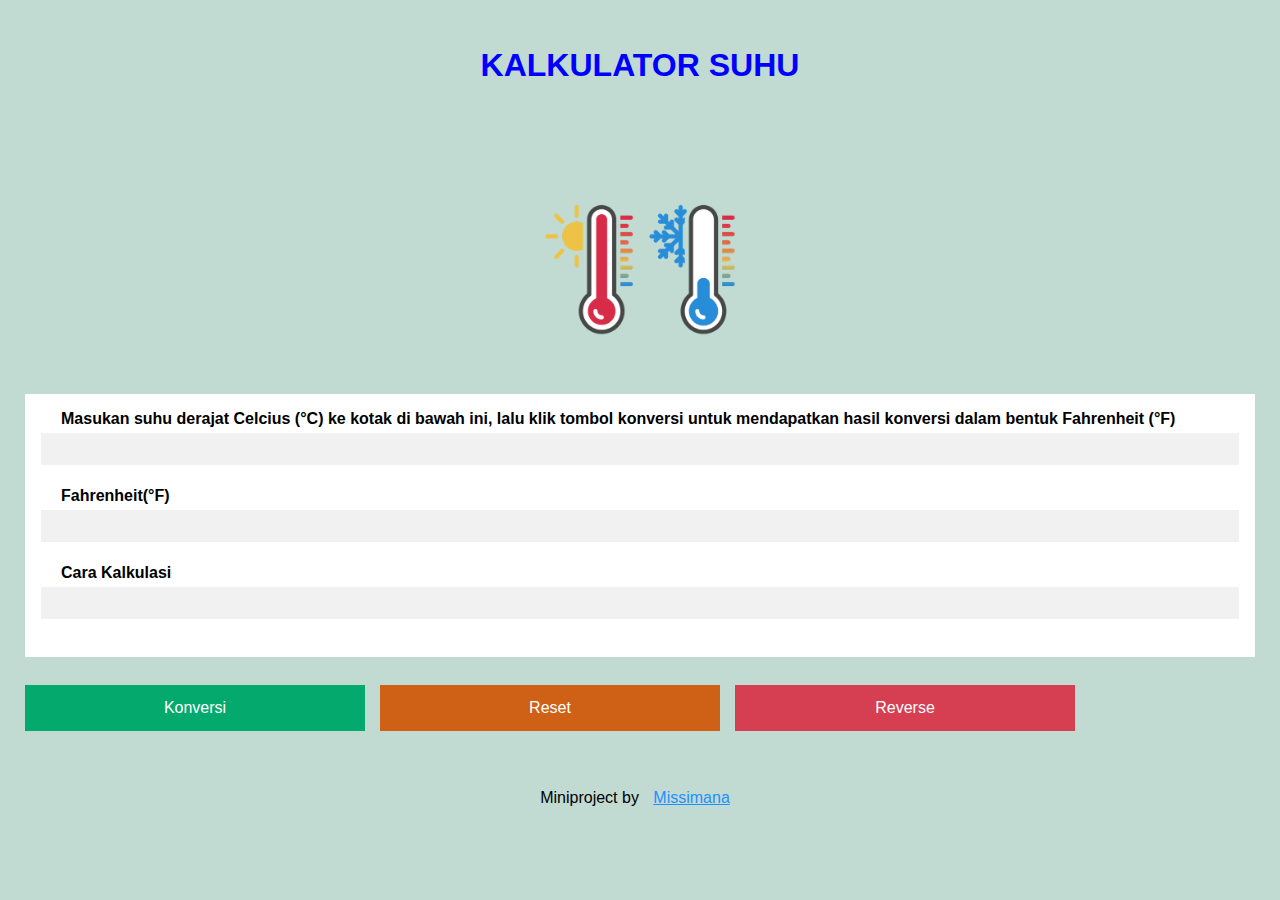
<file: index.html>
<!DOCTYPE html>
<html lang="en">

<head>
    <meta charset="UTF-8">
    <meta name="viewport" content="width=device-width, initial-scale=1.0">
    <title>Kalkulator Suhu by Missimana</title>
    <link rel="stylesheet" href="css/style.css">
</head>

<body>

    <!-- percobaan callkulator -->
    <!-- <div class="calculator-container">
        <h1>kalkulator </h1>
        <input type="text" id="display" disabled>
        <div class="buttons"></div>
        <button onclick="clearDisplay()">C</button>
        <button onclick="append('/')"></button>

    </div> -->
    <!-- percobaan -->



    <!-- tampilan form kalkulator -->
    <div id="header">
        <h1> <b>KALKULATOR SUHU </b></h1>
        <form action="/action_page.php" id="form1">


    </div>
    <form class="modal-content animate" action="/action_page.php" method="post">
        <div class="imgcontainer">

            <img src="assets/thermometer.png" alt="suhu" class="suhu">
        </div>

        <!-- inputan suhu -->

        <div class="container">
            <label for="suhu"><b>Masukan suhu derajat Celcius (°C) ke kotak di bawah ini, lalu klik tombol konversi untuk mendapatkan hasil konversi dalam bentuk Fahrenheit (°F)</b></label>
            <input type="text" placeholder="" name="suhu" required>

            <label for="fahrenheit"><b>Fahrenheit(°F)</b></label>
            <input type="text" placeholder="" name="" required>

            <label for="kalkulasi"><b>Cara Kalkulasi</b></label>
            <input type="text" placeholder="" name="" required>
        </div>
    </form>


    <!-- tombol-tombol -->
    <div id="button" align="center">
        <button type="button" class="btn" id="button1">Konversi</button>
        <button type="button" class="btn" id="button2">Reset</button>
        <button type="button" class="btn" id="button3">Reverse</button>
    </div>




    <!--konversi  -->

    <!-- <div id="formula">
                <p id="title">Rumus</p>
                <p id="howto">(0°C × 9/5) + 32 = 32.00°F</p>
            </div>
            <div id="error style="display: flex; justify-content: center; margin-top: 15px;"></div> -->
    </form>

    <div id="credit" align="center">
        Miniproject by <a href="https://github.com/revou-fundamental-course/19-may-25-missimana.git" target="_blank" rel="noopener noreferrer">Missimana</a>
    </div>

    <!-- javascript -->
    <script src="js/script.js"></script>
</body>

</html>
</file>
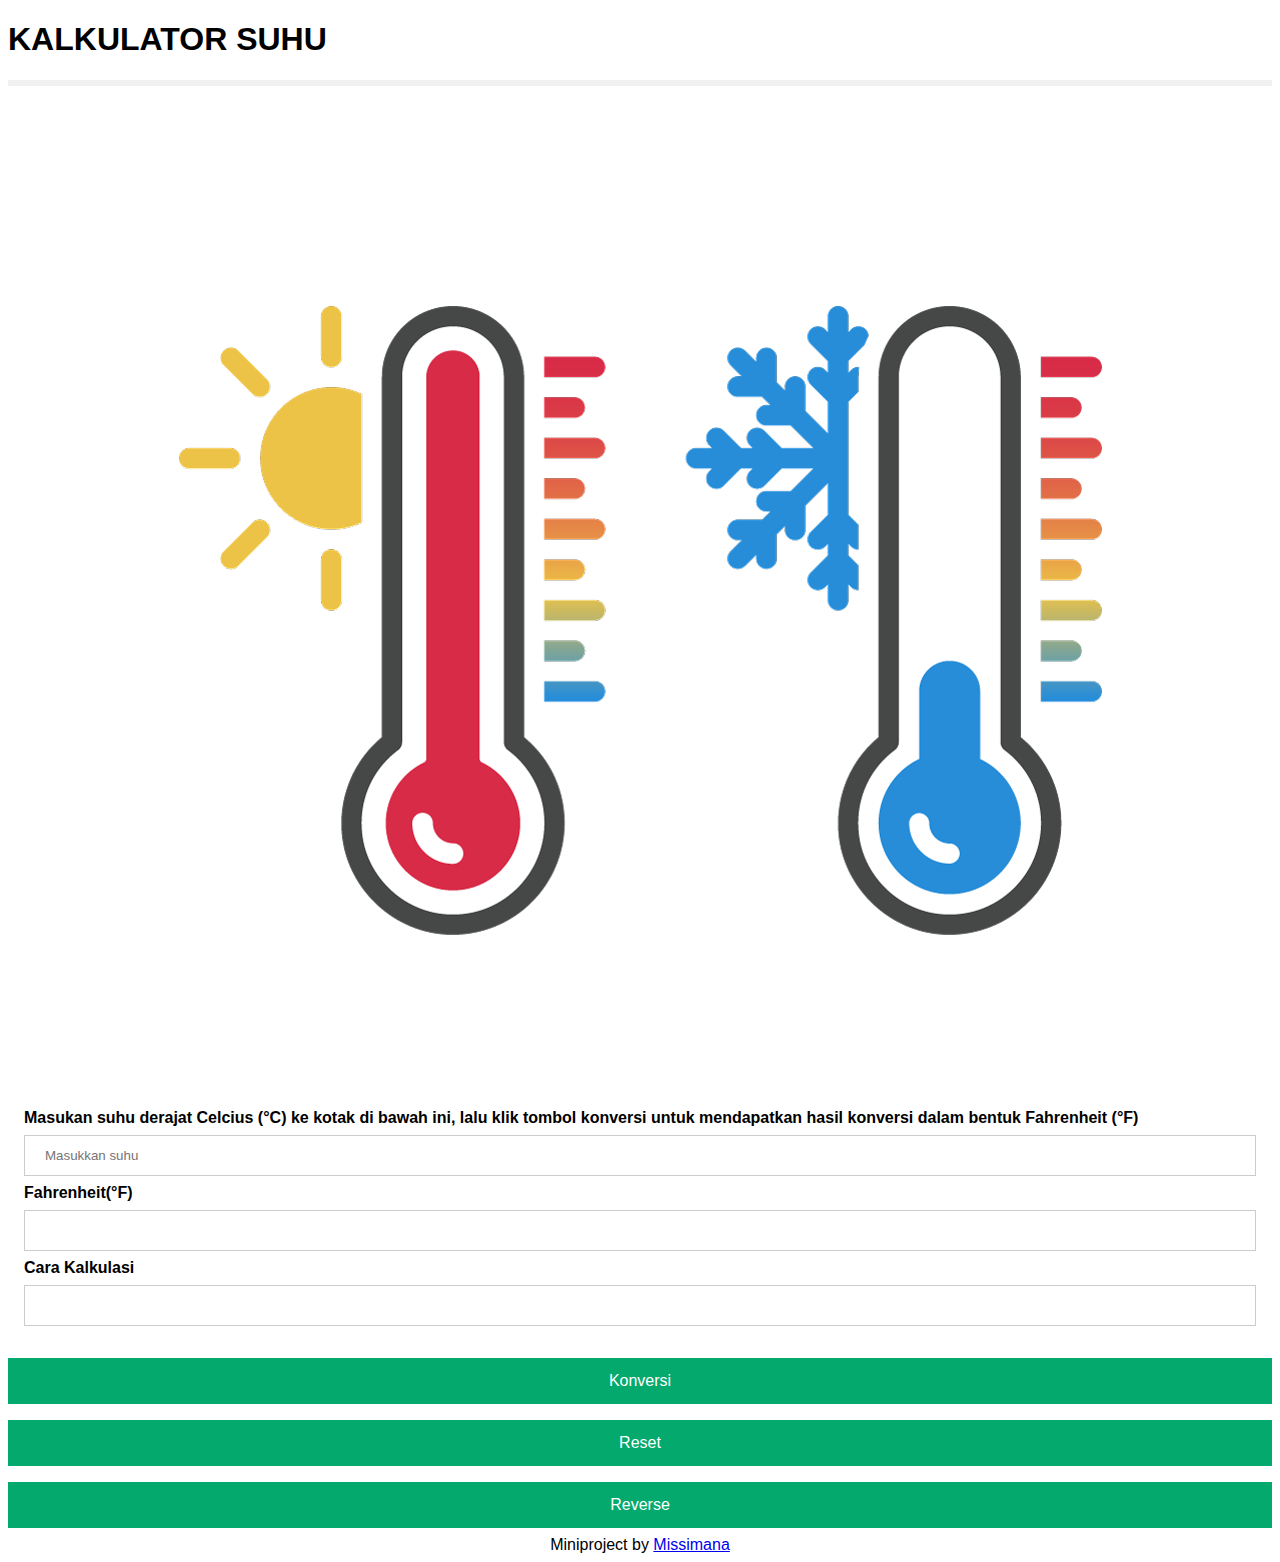
<file: index11.html>
<!DOCTYPE html>
<html lang="en">

<head>
    <meta charset="UTF-8">
    <meta name="viewport" content="width=device-width, initial-scale=1.0">
    <title>Kalkulator Suhu by Missimana</title>
    <link rel="stylesheet" href="css/style2.css">
</head>

<body>

    <!-- percobaan callkulator -->
    <!-- <div class="calculator-container">
        <h1>kalkulator </h1>
        <input type="text" id="display" disabled>
        <div class="buttons"></div>
        <button onclick="clearDisplay()">C</button>
        <button onclick="append('/')"></button>

    </div> -->
    <!-- percobaan2 -->



    <!-- tampilan form kalkulator -->
    <div id="header">
        <h1> <b>KALKULATOR SUHU </b></h1>
        <form action="/action_page.php" id="form1">


    </div>
    <form class="modal-content animate" action="/action_page.php" method="post">
        <div class="imgcontainer">

            <img src="assets/thermometer.png" alt="suhu" class="suhu">
        </div>

        <!-- inputan suhu -->

        <div class="container">
            <label for="suhu"><b>Masukan suhu derajat Celcius (°C) ke kotak di bawah ini, lalu klik tombol konversi untuk mendapatkan hasil konversi dalam bentuk Fahrenheit (°F)</b></label>
            <input type="text" placeholder="Masukkan suhu" name="suhu" required>

            <label for="fahrenheit"><b>Fahrenheit(°F)</b></label>
            <input type="text" placeholder="" name="" required>

            <label for="kalkulasi"><b>Cara Kalkulasi</b></label>
            <input type="text" placeholder="" name="" required>
        </div>
    </form>


    <!-- tombol-tombol -->
    <div id="button" align="center">
        <button type="button" class="btn" id="button1">Konversi</button>
        <button type="button" class="btn" id="button2">Reset</button>
        <button type="button" class="btn" id="button3">Reverse</button>
    </div>




    <!--konversi  -->

    <!-- <div id="formula">
                <p id="title">Rumus</p>
                <p id="howto">(0°C × 9/5) + 32 = 32.00°F</p>
            </div>
            <div id="error style="display: flex; justify-content: center; margin-top: 15px;"></div> -->
    </form>

    <div id="credit" align="center">
        Miniproject by <a href="https://github.com/revou-fundamental-course/19-may-25-missimana.git" target="_blank" rel="noopener noreferrer">Missimana</a>
    </div>

    <!-- javascript -->
    <script src="js/script.js"></script>
</body>

</html>
</file>
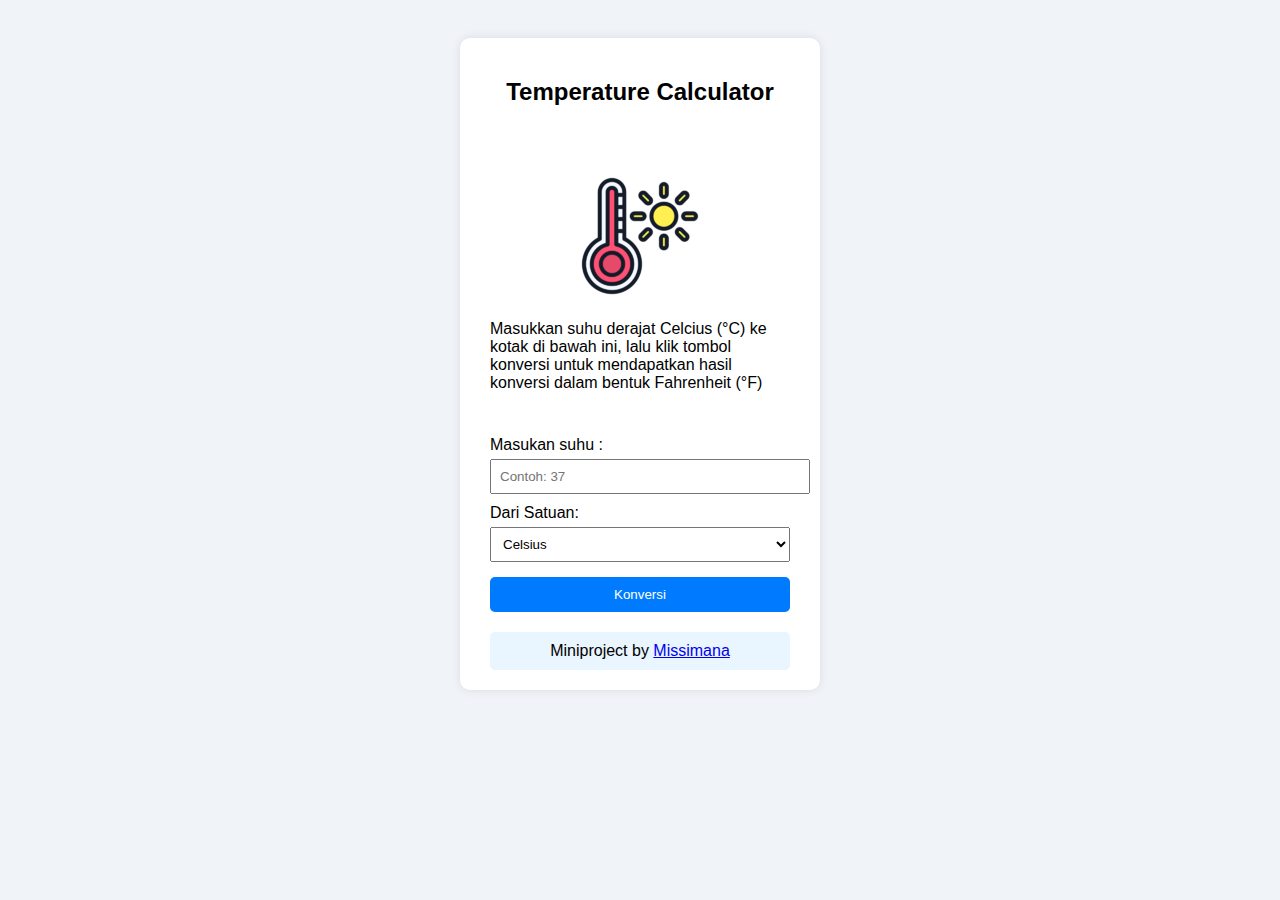
<file: indexK.html>
<!DOCTYPE html>
<html lang="id">

<head>
    <meta charset="UTF-8">
    <title>Mrs Imana's Temperature Calculator</title>

    <link rel="stylesheet" href="css/style3.css">

    <style>
        body {
            font-family: Arial, sans-serif;
            background: #f0f4f8;
            padding: 30px;
            display: flex;
            justify-content: center;
        }
        
        .container {
            background: white;
            padding: 20px 30px;
            border-radius: 10px;
            box-shadow: 0 0 10px rgba(0, 0, 0, 0.1);
            width: 300px;
        }
        
        h2 {
            text-align: center;
            margin-bottom: 20px;
        }
        
        label {
            display: block;
            margin-top: 10px;
        }
        
        input,
        select {
            width: 100%;
            padding: 8px;
            margin-top: 5px;
        }
        
        button {
            width: 100%;
            padding: 10px;
            margin-top: 15px;
            background: #007BFF;
            color: white;
            border: none;
            border-radius: 5px;
            cursor: pointer;
        }
        
        button:hover {
            background: #0056b3;
        }
        
        .result {
            margin-top: 20px;
            background: #e9f5ff;
            padding: 10px;
            border-radius: 5px;
        }
    </style>
</head>

<body>
    <div class="container">
        <h2>Temperature Calculator</h2>
        <br>
        <div class="imgcontainer">
            <img src="../assets/suhu128.png" alt="Calculator Suhu" class="calculator_suhu">
        </div>
        <p>Masukkan suhu derajat Celcius (°C) ke kotak di bawah ini, lalu klik tombol konversi untuk mendapatkan hasil konversi dalam bentuk Fahrenheit (°F)</p>
        <br>
        <label for="suhu">Masukan suhu :</label>
        <input type="number" id="suhu" placeholder="Contoh: 37" required>

        <label for="satuan">Dari Satuan:</label>
        <select id="satuan">
      <option value="celsius">Celsius</option>
      <option value="fahrenheit">Fahrenheit</option>
      <!-- <option value="kelvin">Kelvin</option> -->
    </select>

        <button onclick="konversiSuhu()">Konversi</button>

        <div class="result" id="hasil">



            <!-- <span class=" ">Mrs Imana's <a href="# ">Mini project</a></span> -->
            <div id="credit" align="center">
                Miniproject by <a href="https://github.com/revou-fundamental-course/19-may-25-missimana.git" target="_blank" rel="noopener noreferrer">Missimana</a>

            </div>
        </div>
    </div>



    <script>
        function konversiSuhu() {
            const suhu = parseFloat(document.getElementById("suhu").value);
            const satuan = document.getElementById("satuan").value;
            let hasil = "";

            if (isNaN(suhu)) {
                hasil = "Masukkan angka suhu yang valid.";
            } else {
                let c, f, k;

                switch (satuan) {
                    case "celsius":
                        c = suhu;
                        f = (suhu * 9 / 5) + 32;
                        k = suhu + 273.15;
                        break;
                    case "fahrenheit":
                        c = (suhu - 32) * 5 / 9;
                        f = suhu;
                        k = c + 273.15;
                        break;
                    case "kelvin":
                        c = suhu - 273.15;
                        f = (c * 9 / 5) + 32;
                        k = suhu;
                        break;
                }

                hasil = `
          <strong>Hasil Konversi:</strong><br>
          Celsius: ${c.toFixed(2)} °C<br>
          Fahrenheit: ${f.toFixed(2)} °F<br>
          Kelvin: ${k.toFixed(2)} K
        `;
            }

            document.getElementById("hasil").innerHTML = hasil;
        }
    </script>
</body>

</html>
</file>
<file: css/style.css>
* {
    margin: 5px;
    padding: 5px;
}

h1 {
    font-size: xx-large;
    padding: 12px 0px;
    color:blue;
}

h2 {
    font-size: medium;
    padding: 15px 0px 7px 0px;
}

input {
    height: 32px;
    text-align: center;
}

input::-webkit-outer-spin-button,
input::-webkit-inner-spin-button {
    -webkit-appearance: none;
}

input[type=number] {
    -moz-appearance: textfield;
}

p {
    font-family: Georgia, 'Times New Roman', Times, serif;
    font-size: medium;
    text-align: center;
}

#header {
    font-family:'Gill Sans', 'Gill Sans MT', Calibri, 'Trebuchet MS', sans-serif;
    font-color: #0d0b94;
    font-size: xx-large;
    text-align: center;
    padding-bottom: 10px;
}

#container {
    margin: auto;
    display: flex;
    flex-direction: column;
    justify-content: center;
    width: calc(500px - 25%);
    height: 100vh;
}

#contain {
    padding: 35px 0px;
    border: 2px dashed black;
}

#section,
#button,
#formula {
    display: flex;
    justify-content: center;
}

#section {
    gap: 15px;
}

#button {
    padding: 15px 180px 30px 0px;
    gap: 15px;
}

#formula {
    gap: 7px;
}

#title {
    border: 2px solid black;
    border-radius: 25% 10%;
    background-color: black;
    font-weight: 600;
    color: aliceblue;
    padding: 1px 2px;
}

#error {
    color: red;
}

#credit {
    margin-top: 15px;
}

.value {
    display: flex;

}

.larger {
    font-size: larger;
    font-weight: 700;
}

.btn {
background-color: #04AA6D; /* Green */
  border: none;
  color: white;
  padding: 15px 32px;
  text-align: center;
  text-decoration: none;
  display: inline-block;
  font-size: 16px;

}

.btn:active  {
    border-top: 2px solid black;
    border-left: 2px solid black;
    border-right: 2px solid gray;
    border-bottom: 2px solid gray;
}

/* modal form */
/* body {font-family: Arial, Helvetica, sans-serif;} */
body {
  font-family: Arial, Helvetica, sans-serif;
  background-color: rgb(193, 218, 210);
}

/* Full-width input fields */
input[type=text], input[type=password] {
  width: 100%;
  padding: 12px 20px;
  margin: 8px 0;
  display: inline-block;
  border: 1px solid #ccc;
  box-sizing: border-box;
}

/* Set a style for all buttons */
#button1 {
  background-color: #04AA6D;
  color: white;
  padding: 14px 20px;
  margin: 8px 0;
  border: none;
  cursor: pointer;
  width: 100%;
}

#button2 {
  background-color: #cf6117;
  color: white;
  padding: 14px 20px;
  margin: 8px 0;
  border: none;
  cursor: pointer;
  width: 100%;
}

#button3 {
  background-color: #d63e52;
  color: white;
  padding: 14px 20px;
  margin: 8px 0;
  border: none;
  cursor: pointer;
  width: 100%;
}


button:hover {
  opacity: 0.8;
}

/* Extra styles for the cancel button */
.cancelbtn {
  width: auto;
  padding: 10px 18px;
  background-color: #f44336;
}

/* Center the image and position the close button */
.imgcontainer {
  text-align: center;
  margin: 24px 0 12px 0;
  position: relative;
}

img.suhu {
  width: 20%;
  border-radius: 50%;
}

.container {
  padding: 16px;
}

span.psw {
  float: right;
  padding-top: 16px;
}

/* The Modal (background) */
.modal {
  display: none; /* Hidden by default */
  position: fixed; /* Stay in place */
  z-index: 1; /* Sit on top */
  left: 0;
  top: 0;
  width: 100%; /* Full width */
  height: 100%; /* Full height */
  overflow: auto; /* Enable scroll if needed */
  background-color: rgb(0,0,0); /* Fallback color */
  background-color: rgba(0,0,0,0.4); /* Black w/ opacity */
  padding-top: 60px;
}

/* Modal Content/Box */
.modal-content {
  background-color: #fefefe;
  margin: 5% auto 15% auto; /* 5% from the top, 15% from the bottom and centered */
  border: 1px solid #888;
  width: 80%; /* Could be more or less, depending on screen size */
}

/* The Close Button (x) */
.close {
  position: absolute;
  right: 25px;
  top: 0;
  color: #000;
  font-size: 35px;
  font-weight: bold;
}

.close:hover,
.close:focus {
  color: red;
  cursor: pointer;
}

/* Add Zoom Animation */
.animate {
  -webkit-animation: animatezoom 0.6s;
  animation: animatezoom 0.6s
}

@-webkit-keyframes animatezoom {
  from {-webkit-transform: scale(0)} 
  to {-webkit-transform: scale(1)}
}
  
@keyframes animatezoom {
  from {transform: scale(0)} 
  to {transform: scale(1)}
}

/* Change styles for span and cancel button on extra small screens */
@media screen and (max-width: 300px) {
  span.psw {
     display: block;
     float: none;
  }
  .cancelbtn {
     width: 100%;
  }
}


/* style 2  */
{
  box-sizing: border-box;
}

/* Add padding to containers */
.container {
  padding: 16px;
  background-color: white;
}

/* Full-width input fields */
input[type=text], input[type=password] {
  width: 100%;
  padding: 15px;
  margin: 5px 0 22px 0;
  display: inline-block;
  border: none;
  background: #f1f1f1;
}

input[type=text]:focus, input[type=password]:focus {
  background-color: #ddd;
  outline: none;
}

/* Overwrite default styles of hr */
hr {
  border: 1px solid #f1f1f1;
  margin-bottom: 25px;
}

/* Set a style for the submit button */
.registerbtn {
  background-color: #04AA6D;
  color: white;
  padding: 16px 20px;
  margin: 8px 0;
  border: none;
  cursor: pointer;
  width: 100%;
  opacity: 0.9;
}

.registerbtn:hover {
  opacity: 1;
}

/* Add a blue text color to links */
a {
  color: dodgerblue;
}

/* Set a grey background color and center the text of the "sign in" section */
.signin {
  background-color: #f1f1f1;
  text-align: center;
}


/* TAMBAH */
</file>
<file: css/style2.css>
/* Bordered form +*/

body {
    font-family: Arial, Helvetica, sans-serif;
}

form {
    border: 3px solid #f1f1f1;
}


/* Full-width inputs */

input[type=text],
input[type=password] {
    width: 100%;
    padding: 12px 20px;
    margin: 8px 0;
    display: inline-block;
    border: 1px solid #ccc;
    box-sizing: border-box;
}


/* Set a style for all buttons */

button {
    background-color: #04AA6D;
    color: white;
    padding: 14px 20px;
    margin: 8px 0;
    border: none;
    cursor: pointer;
    width: 100%;
}


/* Add a hover effect for buttons */

button:hover {
    opacity: 0.8;
}


/* Extra style for the cancel button (red) */

.cancelbtn {
    width: auto;
    padding: 10px 18px;
    background-color: #f44336;
}


/* Center the avatar image inside this container */

.imgcontainer {
    text-align: center;
    margin: 24px 0 12px 0;
}


/* Avatar image */

img.avatar {
    width: 40%;
    border-radius: 50%;
}


/* Add padding to containers */

.container {
    padding: 16px;
}


/* The "Forgot password" text */

span.psw {
    float: right;
    padding-top: 16px;
}


/* Change styles for span and cancel button on extra small screens */

@media screen and (max-width: 300px) {
    span.psw {
        display: block;
        float: none;
    }
    .cancelbtn {
        width: 100%;
    }
}

*/
/* TAMBAHAN */


/* style form */

body {
    font-family: Arial, Helvetica, sans-serif;
}

form {
    border: 3px solid #f1f1f1;
}

input[type=text],
input[type=password] {
    width: 100%;
    padding: 12px 20px;
    margin: 8px 0;
    display: inline-block;
    border: 1px solid #ccc;
    box-sizing: border-box;
}

button {
    background-color: #04AA6D;
    color: white;
    padding: 14px 20px;
    margin: 8px 0;
    border: none;
    cursor: pointer;
    width: 100%;
}

button:hover {
    opacity: 0.8;
}


/* 3 tombol warna warni */

.konversibtn {
    width: auto;
    padding: 10px 100px;
    background-color: #f44336;
}

.resetbtn {
    width: auto;
    padding: 10px 100px;
    background-color: #066d0f;
}

.reversebtn {
    width: auto;
    padding: 10px 100px;
    background-color: #1d929b;
}

.imgcontainer {
    text-align: center;
    margin: 24px 0 12px 0;
}

img.avatar {
    width: 40%;
    border-radius: 50%;
}

.container {
    padding: 16px;
}

span.psw {
    float: right;
    padding-top: 16px;
}


/* Change styles for span and cancel button on extra small screens */

@media screen and (max-width: 300px) {
    span.psw {
        display: block;
        float: none;
    }
    .cancelbtn {
        width: 100%;
    }
}


/* end style form */

.btn {
    border: none;
    color: white;
    padding: 14px 28px;
    font-size: 16px;
    cursor: pointer;
}

.success {
    background-color: #04AA6D;
}


/* Green */

.success:hover {
    background-color: #46a049;
}

.info {
    background-color: #2196F3;
}


/* Blue */

.info:hover {
    background: #0b7dda;
}

.warning {
    background-color: #ff9800;
}


/* Orange */

.warning:hover {
    background: #e68a00;
}

.danger {
    background-color: #f44336;
}


/* Red */

.danger:hover {
    background: #da190b;
}

.default {
    background-color: #e7e7e7;
    color: black;
}


/* Gray */

.default:hover {
    background: #ddd;
}
</file>
<file: css/style3.css>
body {
     font-family: Arial, sans-serif;
     background: #f0f4f8;
     padding: 30px;
     display: flex;
     justify-content: center;
 }
 
 .container {
     background: white;
     padding: 20px 30px;
     border-radius: 10px;
     box-shadow: 0 0 10px rgba(0, 0, 0, 0.1);
     width: 300px;
 }
 
 h2 {
     text-align: center;
     margin-bottom: 20px;
 }
 
 label {
     display: block;
     margin-top: 10px;
 }
 
 input,
 select {
     width: 100%;
     padding: 8px;
     margin-top: 5px;
 }
 
 button {
     width: 100%;
     padding: 10px;
     margin-top: 15px;
     background: #007BFF;
     color: white;
     border: none;
     border-radius: 5px;
     cursor: pointer;
 }
 
 button:hover {
     background: #0056b3;
 }
 
 .result {
     margin-top: 20px;
     background: #e9f5ff;
     padding: 10px;
     border-radius: 5px;
 }
 /* Center the avatar image inside this container */
 
 .imgcontainer {
     text-align: center;
     margin: 28px 0 12px 0;
 }
 /* Avatar image */
 
 img.avatar {
     width: 40%;
     border-radius: 50%;
 }
 /* Add padding to containers */
 
 .container {
     padding: 16px;
 }
</file>
